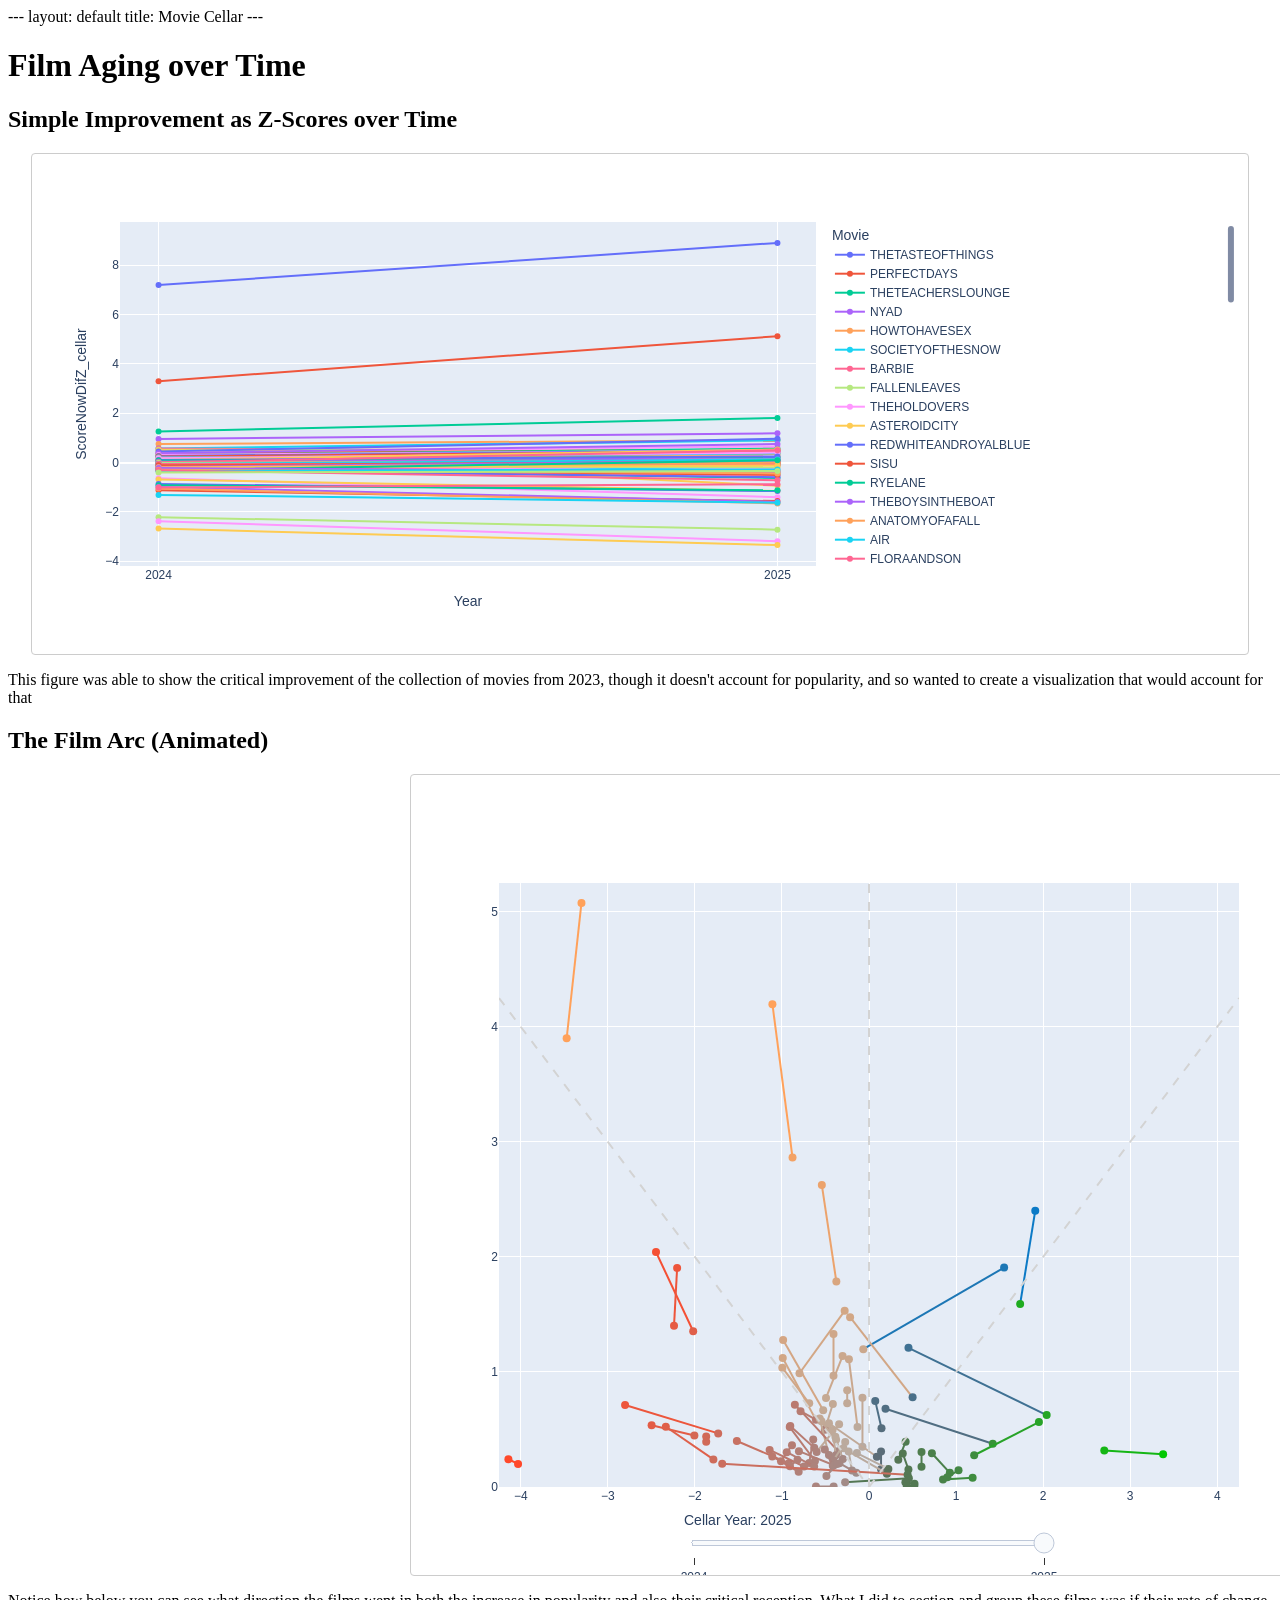
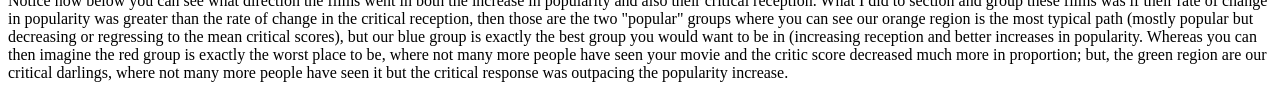
<file: docs/index.html>
---
layout: default

title: Movie Cellar
---

<!DOCTYPE html>
<html>
<body>
      <h1>Film Aging over Time</h1>
      <h2>Simple Improvement as Z-Scores over Time</h2>

<style>
  .wide-frame {
    /* Makes it 140% the width of the Merlot text container */
    width: 140%; 
    max-width: 95vw; /* Prevents it from overflowing on mobile screens */
    position: relative;
    left: 50%;
    transform: translateX(-50%);
    border: 1px solid #ccc; /* Matches Merlot's subtle borders */
    border-radius: 4px;
    display: block;
    height: 500px;
  }
</style>
      
<iframe class = "wide-frame" 
    src="cellar_improvement.html" height="500";> </iframe>
            <p>This figure was able to show the critical improvement of the collection of movies from 2023, though it doesn't account for popularity, and so wanted to create a visualization that would account for that</p>

 
      <h2>The Film Arc (Animated)</h2>

<style>
  .inter-wide-frame {
    /* Makes it 140% the width of the Merlot text container */
    width: 225%; 
    max-width: 95vw; /* Prevents it from overflowing on mobile screens */
    position: relative;
    left: 80%;
    transform: translateX(-50%);
    border: 1px solid #ccc; /* Matches Merlot's subtle borders */
    border-radius: 4px;
    display: block;
    height: 800px;
  }
</style>
      
<iframe class = "inter-wide-frame" 
    src="cellar_interactive.html" height="500";> </iframe>

            <p> Notice how below you can see what direction the films went in both the increase in popularity and also their critical reception. What I did to section and group these films was if their rate of change in popularity was greater than the rate of change in the critical reception, then those are the two "popular" groups where you can see our orange region is the most typical path (mostly popular but decreasing or regressing to the mean critical scores), but our blue group is exactly the best group you would want to be in (increasing reception and better increases in popularity. Whereas you can then imagine the red group is exactly the worst place to be, where not many more people have seen your movie and the critic score decreased much more in proportion; but, the green region are our critical darlings, where not many more people have seen it but the critical response was outpacing the popularity increase.</p>
            
</body>
</html>
</file>
